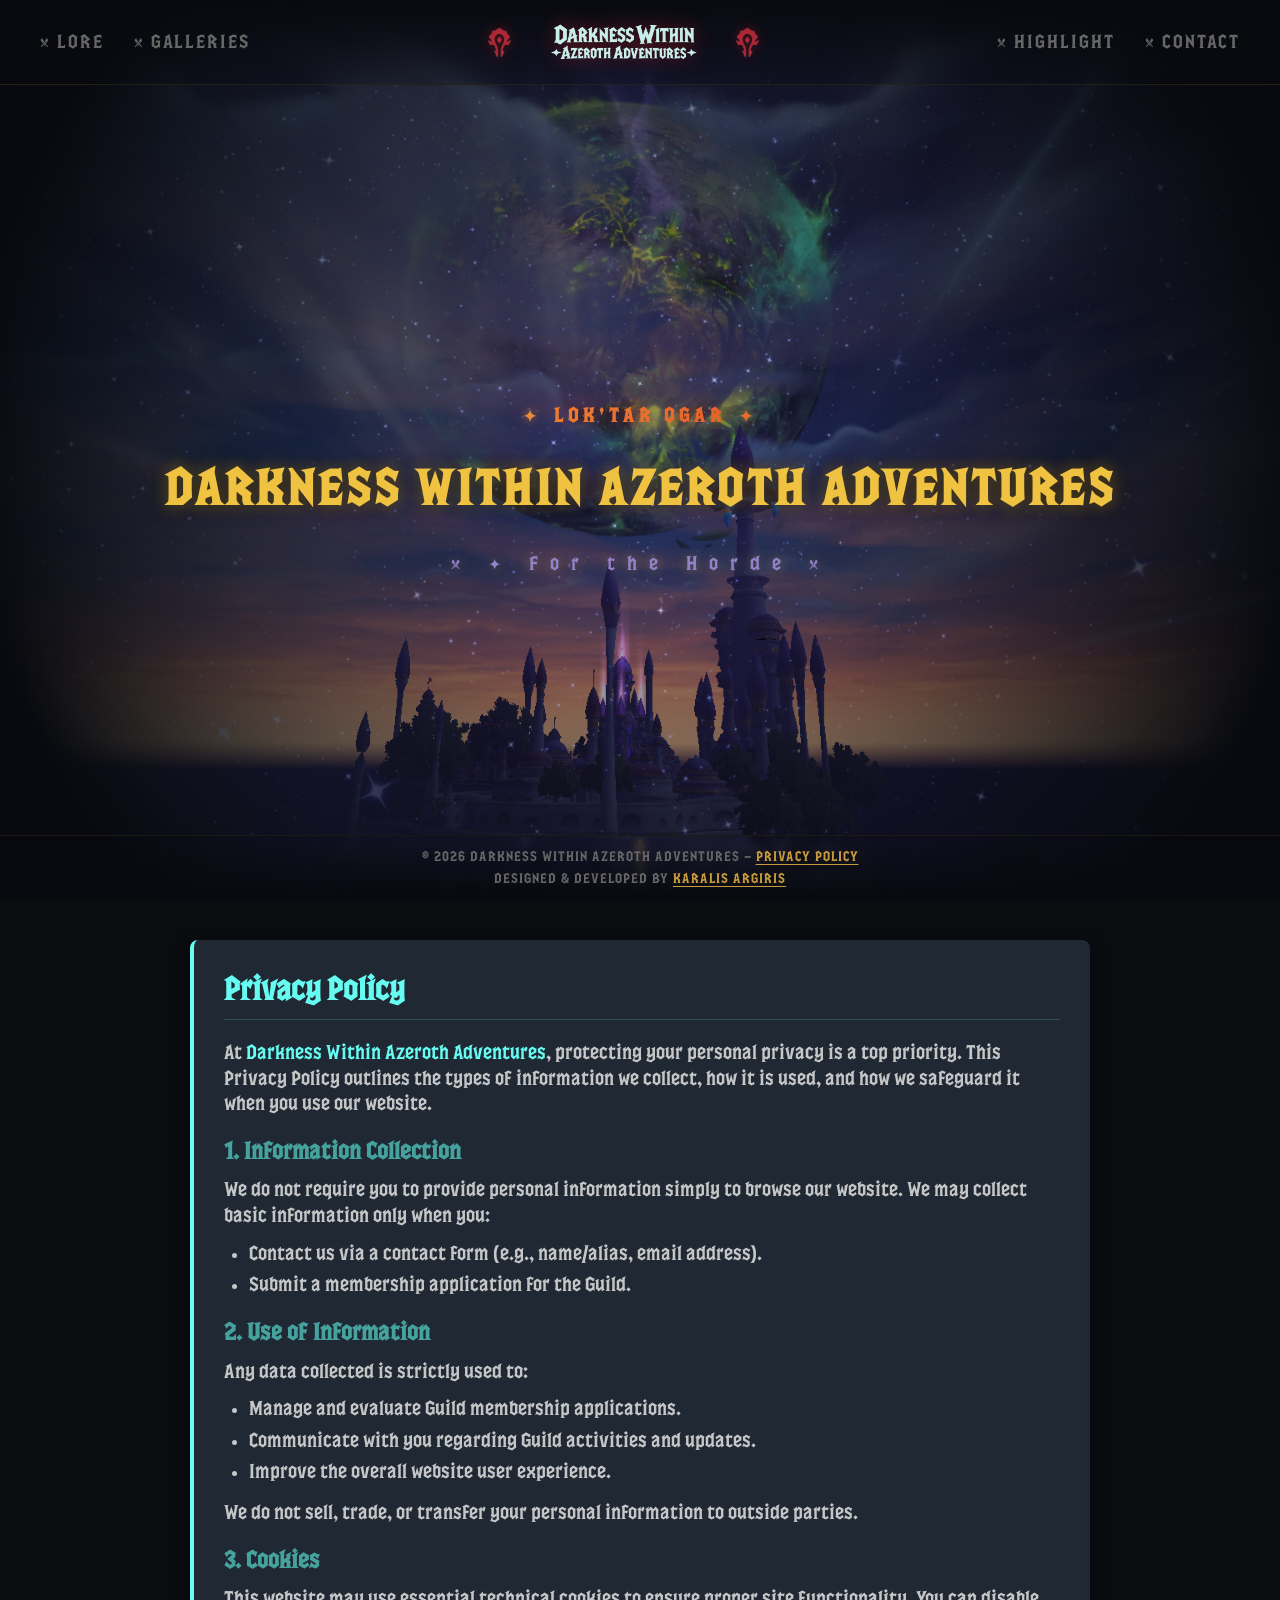
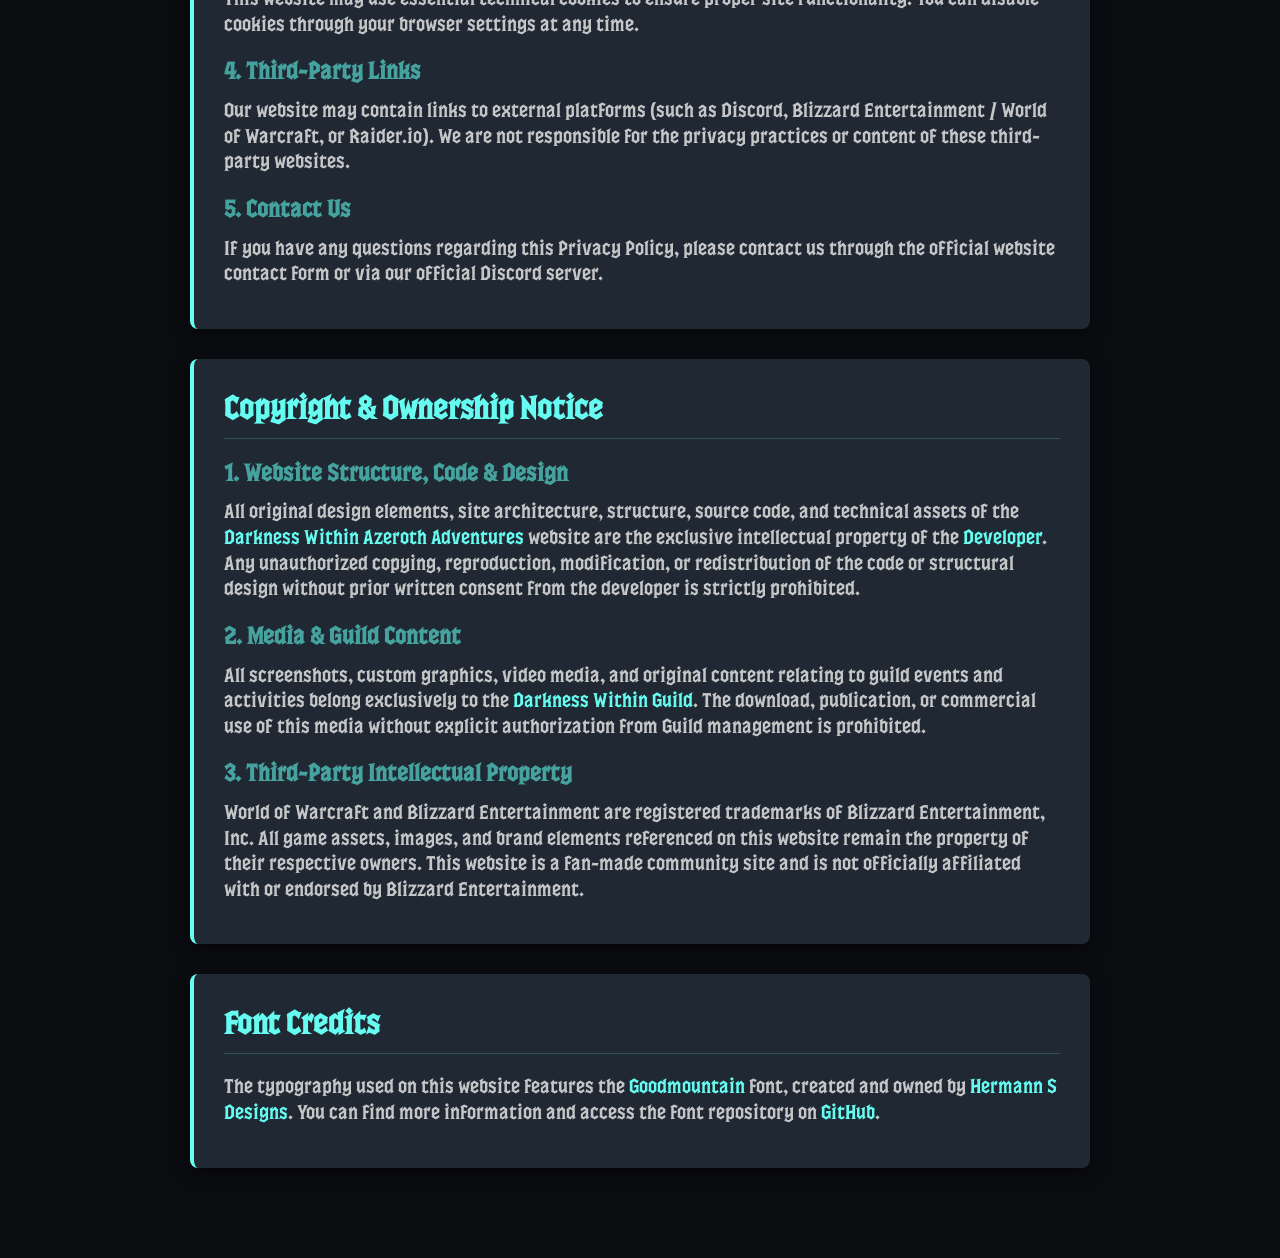
<file: privacy/index.html>
<!DOCTYPE html>
<html lang="en">

<head>
    <meta charset="UTF-8">
    
    <!-- Μοναδικός τίτλος ανάλογα με την ενότητα -->
    <title>Darkness Within Azeroth Adventures</title>
    
    <meta name="viewport" content="width=device-width, initial-scale=1.0">
    <meta name="robots" content="noindex, nofollow, noarchive">

    <!-- Favicon (Με ../ επειδή είσαι σε υποφάκελο) -->
    <link rel="icon" type="image/x-icon" href="../images/favicon.ico">

    <!-- Google Fonts -->
    <link rel="preconnect" href="https://fonts.googleapis.com">
    <link rel="preconnect" href="https://fonts.gstatic.com" crossorigin>
    <link href="https://fonts.googleapis.com/css2?family=Cinzel+Decorative:wght@700&family=Cinzel:wght@400;600;700;900&family=Uncial+Antiqua&family=Montserrat:wght@300;400;500&display=swap" rel="stylesheet">

    <!-- Stylesheet (Με ../ για να βγει στη ρίζα) -->
    <link rel="stylesheet" href="../css/style.css">
    <link rel="stylesheet" href="../css/css-privacy.css">
</head>

<body class="horde-theme">

<!-- Magical Ash / Ember Particles Container -->
<div id="particles-container"></div>

<!-- HEADER (CENTER LOGO & SPLIT MENU) -->
<header class="split-header">
  <button class="hamburger-btn" aria-label="Toggle Navigation">
    <span></span>
    <span></span>
    <span></span>
  </button>

  <nav class="nav-menu">
    <!-- Left Menu Links -->
    <ul class="nav-left">
      <li><a href="../index.html#about"><span class="horde-icon">⚔</span> Lore</a></li>
      <li><a href="../index.html#portfolio"><span class="horde-icon">⚔</span> Galleries</a></li>
    </ul>

    <div class="logo-container-wrapper">
      <img src="../images/horde-logo.png" alt="Horde Emblem Left" class="nav-horde-emblem">
      <div class="logo logo-center">
        <a href="../index.html" id="logo-link">
          <img src="../images/dwaa-logo.png" alt="Darkness Within Azeroth Adventures Logo" class="logo-img">
        </a>
      </div>
      <img src="../images/horde-logo.png" alt="Horde Emblem Right" class="nav-horde-emblem">
    </div>

    <!-- Right Menu Links -->
    <ul class="nav-right">
      <li><a href="../index.html#highlight"><span class="horde-icon">⚔</span> Highlight</a></li>
      <li><a href="../index.html#contact"><span class="horde-icon">⚔</span> Contact</a></li>  
    </ul>
  </nav>
</header>

  <!-- HERO SECTION -->
  <section id="hero">
    <div class="hero-bg">
      <img src="../images/bg.jpg" alt="Cinematic World of Warcraft Landscape">
    </div>
    <div class="hero-content fade-in">
      <div class="horde-crest-sub">Lok'tar Ogar</div>
      <h1 class="hero-subtitle">Darkness Within Azeroth Adventures</h1>
      <div class="hero-divider">⚔ ✦ For the Horde  ⚔</div>
    </div>
    <div class="scroll-indicator"></div>
  </section>

<main class="legal-container">

        <!-- Privacy Policy Section -->
        <section class="legal-card">
            <h2>Privacy Policy</h2>
            
            <p>At <strong>Darkness Within Azeroth Adventures</strong>, protecting your personal privacy is a top priority. This Privacy Policy outlines 
              the types of information we collect, how it is used, and how we safeguard it when you use our website.</p>

            <h3>1. Information Collection</h3>
            <p>We do not require you to provide personal information simply to browse our website. We may collect basic information only when you:</p>
            <ul>
                <li>Contact us via a contact form (e.g., name/alias, email address).</li>
                <li>Submit a membership application for the Guild.</li>
            </ul>

            <h3>2. Use of Information</h3>
            <p>Any data collected is strictly used to:</p>
            <ul>
                <li>Manage and evaluate Guild membership applications.</li>
                <li>Communicate with you regarding Guild activities and updates.</li>
                <li>Improve the overall website user experience.</li>
            </ul>
            <p>We do not sell, trade, or transfer your personal information to outside parties.</p>

            <h3>3. Cookies</h3>
            <p>This website may use essential technical cookies to ensure proper site functionality. You can disable cookies through your browser settings at any time.</p>

            <h3>4. Third-Party Links</h3>
            <p>Our website may contain links to external platforms (such as Discord, Blizzard Entertainment / World of Warcraft, or Raider.io). We are not 
              responsible for the privacy practices or content of these third-party websites.</p>

            <h3>5. Contact Us</h3>
            <p>If you have any questions regarding this Privacy Policy, please contact us through the official website contact form or via our official Discord server.</p>
        </section>

        <!-- Copyright Section -->
        <section class="legal-card">
            <h2>Copyright & Ownership Notice</h2>

            <h3>1. Website Structure, Code & Design</h3>
            <p>All original design elements, site architecture, structure, source code, and technical assets of the <strong>Darkness Within Azeroth 
              Adventures</strong> website are the exclusive intellectual property of the <strong>Developer</strong>. Any unauthorized copying, reproduction, 
              modification, or redistribution of the code or structural design without prior written consent from the developer is strictly prohibited.</p>

            <h3>2. Media & Guild Content</h3>
            <p>All screenshots, custom graphics, video media, and original content relating to guild events and activities belong exclusively to the 
              <strong>Darkness Within Guild</strong>. The download, publication, or commercial use of this media without explicit authorization from Guild 
              management is prohibited.</p>

            <h3>3. Third-Party Intellectual Property</h3>
            <p>World of Warcraft and Blizzard Entertainment are registered trademarks of Blizzard Entertainment, Inc. All game assets, images, and brand 
              elements referenced on this website remain the property of their respective owners. This website is a fan-made community site and is not officially 
              affiliated with or endorsed by Blizzard Entertainment.</p>
        </section>

        <!-- Font Credits Section -->
        <section class="legal-card">
            <h2>Font Credits</h2>
            <p>The typography used on this website features the <strong>Goodmountain</strong> font, created and owned by <strong>Hermann S Designs</strong>. 
              You can find more information and access the font repository on 
              <a href="https://github.com/Hermann-S-Designs/Goodmountain" target="_blank" rel="noopener noreferrer">GitHub</a>.</p>
        </section>
    </main>

    <!-- FOOTER -->
    <footer>
        <p>&copy; <span id="current-year"></span> Darkness Within Azeroth Adventures — <a href="privacy/">Privacy Policy</a></p>
        <p class="developer-credit">
            Designed &amp; Developed by <a href="https://argiris-karalis.github.io/resume/index.html" target="_blank" rel="noopener">Karalis Argiris</a>
        </p>        
    </footer>

  <!-- JAVASCRIPT FOR SCROLL ANIMATIONS -->
  <script src="../script/script.js"></script>
</body>
</html>
</file>
<file: css/style.css>
/* ==========================================
   1. IMPORTS & CSS VARIABLES (WoW Fantasy Theme)
   ========================================== */

@import url('https://fonts.googleapis.com/css2?family=Cinzel+Decorative:wght@700&family=Cinzel:wght@400;600;700;900&family=Uncial+Antiqua&family=Montserrat:wght@300;400;500&display=swap');

/* Custom Webfont Import */
@font-face {
  font-family: 'Goodmountain';
  src: url('../files/Goodmountain-Regular.woff2') format('woff2');
  font-weight: normal;
  font-style: normal;
  font-display: swap;
}

:root {
  /* --- FONTS --- */
  --font-sans: 'Montserrat', sans-serif;
  --font-custom: 'Goodmountain', var(--font-sans);
  --font-fantasy: 'Goodmountain', serif;
  --font-decorative: 'Goodmountain', serif;
  --font-lore: 'Goodmountain', cursive;

  /* --- COLOR PALETTE (World of Warcraft Vibe) --- */
  --bg-dark: #080a0f;
  --bg-panel: #0d111a;
  --text-main: #d0d5e0;
  --text-muted: #8a94a6;
  --text-subtle: #5a6475;
  --text-bright: #ffffff;
  
  /* WoW Gold & Purple Accents */
  --wow-gold: #f0c242;
  --wow-gold-dark: #c89b3c;
  --wow-glow: rgba(240, 194, 66, 0.4);
  --void-purple: #8258ff;
  --border-gold: rgba(200, 155, 60, 0.35);
  --forsaken-purple: #9482C9;

  /* Horde Red Accent Palette */
  --horde-red: #8b0000;
  --horde-crimson: #b30000;
  --horde-bright: #e61a1a;
  --horde-glow: rgba(230, 26, 26, 0.45);
  
  /* Iron & Dark Steel Metal Frame Colors */
  --frame-bg: rgba(12, 14, 20, 0.88);
  --frame-border: #4a1212;
  --frame-border-light: #8c2a2a;
  --frame-corner-gold: #c89b3c;

  /* --- SCROLLBAR --- */
  --scrollbar-fr: #1a2333;
  --scrollbar-bg: #05070a;

  /* --- GRADIENTS & OVERLAYS --- */
  --header-gradient: linear-gradient(
    to bottom,
    rgba(8, 10, 15, 0.95),
    rgba(8, 10, 15, 0.2)
  );

  --hero-gradient: radial-gradient(
    circle,
    rgba(13, 17, 26, 0.2) 10%,
    var(--bg-dark) 85%
  );

  --contact-overlay-bg: rgba(8, 10, 15, 0.6);

  --scroll-gradient: linear-gradient(
    to bottom,
    var(--wow-gold),
    transparent
  );

  /* --- SHADOWS & EFFECTS --- */
  --shadow-about: 0 20px 50px rgba(0, 0, 0, 0.9), 0 0 15px rgba(130, 88, 255, 0.15);
  --shadow-floating: 0 25px 60px rgba(0, 0, 0, 0.95), 0 0 20px rgba(240, 194, 66, 0.1);
  --glow-gold: 0 0 12px var(--wow-glow);
  --glow-purple: 0 0 15px rgba(130, 88, 255, 0.4);

  /* --- TRANSITIONS --- */
  --transition-smooth:
    transform 0.8s cubic-bezier(0.25, 1, 0.5, 1),
    filter 0.8s ease;

  --transition-fade:
    opacity 1.2s ease,
    transform 1.2s ease;

  --transition-color: color 0.3s ease, border-color 0.3s ease;
}

/* ==========================================
   2. GLOBAL STYLES & RESET
   ========================================== */

* {
  margin: 0;
  padding: 0;
  box-sizing: border-box;
  scrollbar-width: thin;
  scrollbar-color: var(--wow-gold-dark) var(--scrollbar-bg);
}

html {
  scroll-behavior: smooth;
}

body {
  background-color: var(--bg-dark);
  color: var(--text-main);
  font-family: var(--font-sans);
  overflow-x: hidden;
  background-image: radial-gradient(circle at 50% 0%, #111726 0%, var(--bg-dark) 70%);
  background-attachment: fixed;
}

body.menu-open {
  overflow: hidden;
}

body.horde-theme {
  background-image: radial-gradient(circle at 50% 0%, #1a0505 0%, #080a0f 75%);
}

a {
  color: inherit;
  text-decoration: none;
}

img {
  width: 100%;
  height: 100%;
  object-fit: cover;
  display: block;
  transition: var(--transition-smooth);
}

img:hover {
  transform: scale(1.04);
}

section {
  padding: 120px 5%;
  min-height: 100vh;
}

/* Headings & Typography Defaults */
h1, h2, p, .hero-subtitle, .section-title, .act-title h2, .legal-header h1, .legal-section h2 {
  font-family: 'Goodmountain', sans-serif !important;
}

/* Scrollbars */
::-webkit-scrollbar {
  width: 8px;
}
::-webkit-scrollbar-track {
  background: var(--scrollbar-bg);
}
::-webkit-scrollbar-thumb {
  background: var(--wow-gold-dark);
  border-radius: 2px;
}
::-webkit-scrollbar-thumb:hover {
  background: var(--wow-gold);
}

/* ==========================================
   3. HEADER & NAVIGATION
   ========================================== */

header {
  position: fixed;
  top: 0;
  left: 0;
  width: 100%;
  padding: 15px 50px;
  display: flex;
  justify-content: space-between;
  align-items: center;
  z-index: 100;
  background: var(--header-gradient);
  backdrop-filter: blur(8px);
  border-bottom: 1px solid rgba(200, 155, 60, 0.15);
}

header.split-header {
  padding: 12px 40px;
}

header.split-header nav.nav-menu {
  width: 100%;
  display: flex;
  justify-content: space-between;
  align-items: center;
}

header.split-header nav ul {
  display: flex;
  list-style: none;
  gap: 30px;
  align-items: center;
  margin: 0;
  padding: 0;
}

header.split-header .logo-center {
  margin: 0 20px;
}

header.split-header .logo-img {
  height: 60px !important;
  filter: invert(1) drop-shadow(0 0 10px var(--horde-glow));
}

header.split-header .logo-img:hover {
  filter: invert(1) drop-shadow(0 0 16px var(--horde-bright));
}

.logo {
  display: flex;
  align-items: center;
}

.logo a {
  display: inline-block;
  line-height: 0;
}

.logo-text {
  font-family: var(--font-decorative);
  font-size: 1.4rem;
  letter-spacing: 4px;
  color: var(--wow-gold);
  text-shadow: 0 0 10px rgba(240, 194, 66, 0.5);
  transition: transform 0.3s ease, text-shadow 0.3s ease;
}

.logo-text:hover {
  transform: scale(1.03);
  text-shadow: 0 0 18px rgba(240, 194, 66, 0.8);
}

.logo-img {
  height: 55px !important;
  width: auto !important;
  display: block;
  object-fit: contain;
  filter: invert(0.7) drop-shadow(0 0 8px rgba(240, 194, 66, 0.4));
  transition: transform 0.3s ease, filter 0.3s ease;
}

.logo-img:hover {
  transform: scale(1.05);
  filter: invert(1) drop-shadow(0 0 8px rgba(240, 194, 66, 0.4));
}

.logo-container-wrapper {
  display: flex;
  align-items: center;
  gap: 15px;
}

.nav-horde-emblem {
  height: 35px !important;
  width: auto !important;
  object-fit: contain;
  filter: drop-shadow(0 0 6px var(--horde-glow));
  opacity: 0.85;
  transition: opacity 0.3s ease, transform 0.3s ease;
}

.nav-horde-emblem:hover {
  opacity: 1;
  transform: scale(1.1);
}

.brand-title {
  font-family: var(--font-fantasy);
  font-size: 2.2rem;
  letter-spacing: 2px;
  color: var(--wow-gold);
  text-shadow: var(--glow-gold);
  text-transform: uppercase;
}

nav ul {
  display: flex;
  list-style: none;
  gap: 35px;
  align-items: center;
}

nav a {
  font-family: 'Goodmountain', sans-serif !important;
  font-size: 0.95rem;
  text-transform: uppercase;
  letter-spacing: 2px;
  color: var(--text-muted);
  transition: var(--transition-color);
}

nav a:hover {
  color: var(--horde-bright);
  text-shadow: 0 0 10px var(--horde-glow);
}

.lang-switcher {
  display: flex;
  align-items: center;
  margin-left: 0.5rem;
}

.flag-icon {
  width: 22px;
  height: 15px;
  object-fit: cover;
  border-radius: 2px;
  opacity: 0.8;
  border: 1px solid var(--border-gold);
  transition: transform 0.3s ease, opacity 0.3s ease;
}

.flag-icon:hover {
  opacity: 1;
  transform: scale(1.1);
}

/* Hamburger Button */
.hamburger-btn {
  display: none;
  background: none;
  border: none;
  cursor: pointer;
  flex-direction: column;
  justify-content: space-between;
  width: 28px;
  height: 18px;
  z-index: 101;
  padding: 0;
}

.hamburger-btn span {
  display: block;
  width: 100%;
  height: 2px;
  background-color: var(--wow-gold);
  border-radius: 2px;
  transition: transform 0.3s ease, opacity 0.3s ease;
}

.hamburger-btn.active span:nth-child(1) {
  transform: translateY(8px) rotate(45deg);
}
.hamburger-btn.active span:nth-child(2) {
  opacity: 0;
}
.hamburger-btn.active span:nth-child(3) {
  transform: translateY(-8px) rotate(-45deg);
}

/* ==========================================
   4. HERO SECTION
   ========================================== */

#hero {
  position: relative;
  height: 100vh;
  width: 100%;
  display: flex;
  align-items: center;
  justify-content: center;
  overflow: hidden;
}

.hero-bg {
  position: fixed;
  top: 0;
  left: 0;
  width: 100%;
  height: 100%;
  z-index: -1;
}

.hero-bg::after {
  content: '';
  position: absolute;
  top: 0;
  left: 0;
  width: 100%;
  height: 100%;
  background: var(--hero-gradient);
}

.hero-content {
  position: relative;
  z-index: 2;
  text-align: center;
  padding: 0 20px;
}

.horde-crest-sub {
  font-family: 'Goodmountain', var(--font-fantasy);
  background: linear-gradient(135deg, #f0c242 0%, #e61a1a 100%);
  background-clip: text;
  -webkit-background-clip: text;
  -webkit-text-fill-color: transparent;
  letter-spacing: 5px;
  font-size: 1rem;
  font-weight: 700;
  text-transform: uppercase;
  filter: drop-shadow(0 0 10px rgba(230, 26, 26, 0.5));
  margin-bottom: 20px;
}

.horde-crest-sub::before {
  content: '✦ ';
  color: #f0c242;
  text-shadow: 0 0 8px rgba(240, 194, 66, 0.6);
  margin-right: 4px;
}

.horde-crest-sub::after {
  content: ' ✦';
  color: #f0c242;
  text-shadow: 0 0 8px rgba(240, 194, 66, 0.6);
  margin-left: 4px;
}

.hero-subtitle {
  font-size: clamp(1.4rem, 4vw, 2.5rem);
  font-family: var(--font-fantasy) !important;
  letter-spacing: 4px;
  text-transform: uppercase;
  color: var(--wow-gold);
  font-weight: 700;
  text-shadow: 0 0 20px rgba(0, 0, 0, 0.9), 0 0 15px rgba(240, 194, 66, 0.6);
  margin-bottom: 22px;
  line-height: 2;
}

.hero-divider {
  color: var(--forsaken-purple);
  font-size: 1rem;
  letter-spacing: 12px;
  text-shadow: var(--glow-gold);
  margin-top: 10px;
}

.scroll-indicator {
  position: absolute;
  bottom: 40px;
  left: 50%;
  transform: translateX(-50%);
  z-index: 2;
  width: 2px;
  height: 60px;
  background: var(--scroll-gradient);
  animation: pulse 2.2s infinite ease-in-out;
}

@keyframes pulse {
  0%, 100% {
    opacity: 0.3;
    transform: translateX(-50%) scaleY(0.7);
  }
  50% {
    opacity: 1;
    transform: translateX(-50%) scaleY(1);
  }
}

/* ==========================================
   5. ABOUT / LORE SECTION
   ========================================== */

#about {
  display: block;
  width: 100%;
  max-width: 1400px;
  margin: 0 auto;
  padding: 100px 5vw;
}

#about .about-card {
  display: grid;
  grid-template-columns: 1fr 1fr;
  gap: 50px;
  align-items: center;
  width: 100%;
}

.about-image {
  height: 60vh;
  overflow: hidden;
  border-radius: 4px;
  border: 1px solid var(--border-gold);
  box-shadow: var(--shadow-about);
}

.about-visual-text {
  display: flex;
  flex-direction: column;
  gap: 25px;
  padding: 20px;
}

.quote {
  font-family: var(--font-lore);
  font-size: 2.2rem;
  color: var(--wow-gold);
  line-height: 1.3;
  text-shadow: var(--glow-gold);
}

.quote, .quote-gr {
  font-family: 'Goodmountain', sans-serif !important;
  font-size: 2.5rem;
  line-height: 1.2;
}

.about-bio p {
  font-family: var(--font-sans);
  font-size: 1.05rem;
  font-weight: 300;
  line-height: 1.8;
  color: var(--text-main);
  letter-spacing: 0.5px;
}

/* ==========================================
   6. PORTFOLIO & CATEGORIES
   ========================================== */

#portfolio {
  padding: 100px 5vw;
  max-width: 1400px;
  margin: 0 auto;
}

.section-header {
  text-align: center;
  padding-bottom: 4rem;
}

.section-title {
  font-family: var(--font-fantasy);
  font-size: 2.5rem;
  font-weight: 700;
  letter-spacing: 4px;
  color: var(--wow-gold);
  text-shadow: var(--glow-gold);
  margin-bottom: 0.5rem;
}

.section-subtitle {
  font-family: var(--font-sans);
  font-size: 0.85rem;
  font-weight: 400;
  letter-spacing: 5px;
  color: var(--text-muted);
  text-transform: uppercase;
}

.header-line {
  width: 80px;
  height: 2px;
  background: var(--wow-gold-dark);
  margin: 20px auto 0;
  box-shadow: var(--glow-gold);
}

.story-grid {
  display: flex;
  flex-direction: column;
  gap: 90px;
}

/* Act / Category Titles */
.act-title {
  text-align: center;
  position: relative;
  z-index: 4;
  margin-bottom: -20px;
}

.act-title span {
  display: block;
  font-family: var(--font-fantasy);
  font-size: 0.75rem;
  letter-spacing: 6px;
  text-transform: uppercase;
  color: var(--wow-gold-dark);
  margin-bottom: 6px;
}

.act-title h2 {
  font-family: var(--font-fantasy);
  font-size: 2.2rem;
  font-weight: 700;
  letter-spacing: 2px;
  color: var(--text-bright);
  text-shadow: 0 0 10px rgba(255, 255, 255, 0.2);
}

/* Album Links */
.album-link {
  text-align: center;
  margin-top: 10px;
}

.album-link a {
  display: inline-flex;
  align-items: center;
  gap: 10px;
  font-family: var(--font-fantasy);
  font-size: 0.8rem;
  letter-spacing: 3px;
  text-transform: uppercase;
  color: var(--wow-gold-dark);
  border: 1px solid var(--border-gold);
  padding: 10px 24px;
  border-radius: 2px;
  background: rgba(13, 17, 26, 0.6);
  transition: all 0.3s ease;
}

.album-link a:hover {
  color: var(--wow-gold);
  border-color: var(--wow-gold);
  box-shadow: var(--glow-gold);
  background: rgba(240, 194, 66, 0.1);
}

.album-link a span {
  transition: transform 0.3s ease;
}

.album-link a:hover span {
  transform: translateX(6px);
}

/* Layout Grids */
.story-row {
  display: grid;
  grid-template-columns: repeat(12, 1fr);
  align-items: center;
  gap: 20px;
  margin-bottom: 10px;
}

.story-img-large {
  grid-column: 1 / 9;
  height: 70vh;
  overflow: hidden;
  border: 1px solid var(--border-gold);
}

.story-img-small {
  grid-column: 8 / 13;
  height: 48vh;
  margin-top: -80px;
  z-index: 3;
  overflow: hidden;
  border: 1px solid var(--border-gold);
  box-shadow: var(--shadow-floating);
}

.story-row.reverse .story-img-large {
  grid-column: 5 / 13;
}

.story-row.reverse .story-img-small {
  grid-column: 1 / 6;
}

.story-img-wide {
  grid-column: 1 / 13;
  height: 75vh;
  overflow: hidden;
  border: 1px solid var(--border-gold);
}

/* Triptych */
.story-row-triptych {
  display: grid;
  grid-template-columns: 2fr 1fr;
  gap: 25px;
  align-items: center;
}

.trip-main {
  height: 68vh;
  overflow: hidden;
  border: 1px solid var(--border-gold);
}

.trip-side {
  display: flex;
  flex-direction: column;
  gap: 25px;
}

.trip-sub {
  height: 32vh;
  overflow: hidden;
  border: 1px solid var(--border-gold);
}

/* Split Triptych (Category 3) */
.story-row-triptych-split {
  display: grid;
  grid-template-columns: repeat(3, 1fr);
  gap: 20px;
  align-items: center;
}

.story-row-triptych-split .split-item {
  height: 70vh;
  overflow: hidden;
  border: 1px solid var(--border-gold);
  border-radius: 4px;
}

/* Diptych */
.story-row-diptych {
  display: grid;
  grid-template-columns: 1fr 1fr;
  gap: 40px;
  align-items: center;
}

.diptych-img {
  height: 65vh;
  overflow: hidden;
  border: 1px solid var(--border-gold);
}

.diptych-img.dip-right {
  transform: translateY(30px);
}

/* Image Container & Overlay */
.img-container {
  position: relative;
  width: 100%;
  height: 100%;
  overflow: hidden;
  cursor: pointer;
}

.img-overlay {
  position: absolute;
  inset: 0;
  background: rgba(8, 10, 15, 0.82);
  backdrop-filter: blur(4px);
  display: flex;
  flex-direction: column;
  align-items: center;
  justify-content: center;
  gap: 10px;
  padding: 25px;
  text-align: center;
  opacity: 0;
  transition: opacity 0.4s ease;
  z-index: 2;
  border: 1px solid var(--wow-gold-dark);
}

.img-overlay .img-title {
  font-family: var(--font-fantasy);
  font-size: 1.8rem;
  color: var(--wow-gold);
  text-shadow: var(--glow-gold);
  transform: translateY(15px);
  transition: transform 0.4s ease;
}

.img-overlay .img-category {
  font-family: var(--font-sans);
  font-size: 0.75rem;
  font-weight: 500;
  letter-spacing: 4px;
  text-transform: uppercase;
  color: var(--text-muted);
  transform: translateY(15px);
  transition: transform 0.4s ease 0.05s;
}

.img-container:hover .img-overlay {
  opacity: 1;
}

.img-container:hover .img-title,
.img-container:hover .img-category {
  transform: translateY(0);
}

/* ==========================================
   7. QUEST FRAMES & ELEMENTS
   ========================================== */

.quest-frame {
  position: relative;
  background: linear-gradient(135deg, rgba(15, 12, 12, 0.95), rgba(8, 6, 6, 0.98));
  border: 3px solid #5a1818;
  box-shadow: 
    0 0 30px rgba(0, 0, 0, 0.95), 
    inset 0 0 25px rgba(139, 0, 0, 0.25),
    inset 0 0 5px rgba(240, 194, 66, 0.2);
  border-radius: 6px;
  padding: 35px;
  margin-bottom: 25px;
  transition: all 0.4s ease;
}

.quest-frame::before {
  content: '';
  position: absolute;
  inset: 3px;
  border: 1px solid rgba(240, 194, 66, 0.3);
  pointer-events: none;
  border-radius: 3px;
}

.quest-frame:hover {
  border-color: #b30000;
  box-shadow: 
    0 0 35px rgba(179, 0, 0, 0.3), 
    inset 0 0 30px rgba(179, 0, 0, 0.35);
}

.quest-header {
  text-align: center;
  margin-bottom: 25px;
}

.quest-status {
  font-family: var(--font-sans);
  font-size: 0.75rem;
  letter-spacing: 4px;
  color: var(--horde-crimson);
  font-weight: 600;
  display: block;
  margin-bottom: 4px;
}

.quest-status.horde-red {
  color: var(--horde-bright);
  text-shadow: 0 0 8px var(--horde-glow);
}

.quest-title {
  font-family: 'Goodmountain', var(--font-fantasy) !important;
  font-size: 2.3rem;
  color: #f0c242;
  text-shadow: 0 0 10px rgba(240, 194, 66, 0.3);
}

.quest-log-badge {
  font-family: var(--font-sans);
  font-size: 0.75rem;
  letter-spacing: 5px;
  color: var(--horde-bright);
  background: rgba(139, 0, 0, 0.2);
  border: 1px solid var(--horde-crimson);
  display: inline-block;
  padding: 4px 16px;
  margin-bottom: 10px;
  border-radius: 2px;
}

.horde-line {
  background: linear-gradient(to right, transparent, var(--horde-crimson), transparent) !important;
  box-shadow: 0 0 8px var(--horde-glow) !important;
}

.quest-description {
  font-family: var(--font-sans);
  font-size: 0.95rem;
  font-weight: 300;
  line-height: 1.6;
  color: #c0c8d8;
  max-width: 750px;
  margin: 12px auto 0;
  letter-spacing: 0.5px;
  text-align: center;
}

.quest-description em {
  font-style: normal;
  color: #f0c242;
}

/* ==========================================
   8. CONTACT SECTION
   ========================================== */

#contact {
  display: flex;
  flex-direction: column;
  justify-content: center;
  align-items: center;
  text-align: center;
  min-height: 80vh;
}

.contact-card {
  width: 100%;
  max-width: 700px;
  height: 420px;
  position: relative;
  overflow: hidden;
  border-radius: 4px;
  border: 1px solid var(--border-gold);
  box-shadow: var(--shadow-about);
}

.contact-overlay {
  position: absolute;
  inset: 0;
  background: var(--contact-overlay-bg);
  display: flex;
  flex-direction: column;
  align-items: center;
  justify-content: center;
  gap: 18px;
  z-index: 2;
  padding: 30px;
}

.contact-subtext {
  font-family: var(--font-fantasy);
  font-size: 0.85rem;
  letter-spacing: 3px;
  color: var(--text-muted);
  text-transform: uppercase;
}

.contact-email {
  font-family: var(--font-fantasy);
  font-size: clamp(0.72rem, 3.2vw, 1.1rem);
  letter-spacing: 1.5px;
  color: var(--wow-gold);
  border-bottom: 1px solid var(--wow-gold-dark);
  padding-bottom: 6px;
  transition: all 0.3s ease;
  white-space: nowrap;
  max-width: 95%;
  display: inline-block;
  text-overflow: ellipsis;
}

.contact-email:hover {
  color: var(--text-bright);
  border-color: var(--wow-gold);
  text-shadow: var(--glow-gold);
}

/* ==========================================
   9. FOOTER
   ========================================== */

footer {
  position: fixed;
  bottom: 0;
  left: 0;
  width: 100%;
  padding: 12px 20px;
  display: flex;
  flex-direction: column;
  align-items: center;
  justify-content: center;
  gap: 4px;
  text-align: center;
  z-index: 100;
  background: linear-gradient(to top, rgba(8, 10, 15, 0.95), transparent);
  backdrop-filter: blur(4px);
  border-top: 1px solid rgba(200, 155, 60, 0.1);
}

footer p {
  font-size: 0.7rem;
  letter-spacing: 1px;
  text-transform: uppercase;
  color: var(--text-muted);
}

footer a {
  color: var(--wow-gold-dark);
  text-decoration: underline;
  text-underline-offset: 3px;
  transition: var(--transition-color);
}

footer a:hover {
  color: var(--wow-gold);
}

/* ==========================================
   10. ANIMATIONS & UTILITIES
   ========================================== */

.fade-in {
  opacity: 0;
  transform: translateY(35px);
  transition: var(--transition-fade);
}

.fade-in.visible {
  opacity: 1;
  transform: translateY(0);
}

/* ==========================================
   11. MOBILE RESPONSIVE
   ========================================== */

@media (max-width: 900px) {
  header {
    padding: 15px 25px;
  }

  .hamburger-btn {
    display: flex;
  }

  header.split-header nav.nav-menu {
    flex-direction: column;
    justify-content: center;
    gap: 30px;
  }

  header.split-header nav.nav-menu ul.nav-left,
  header.split-header nav.nav-menu ul.nav-right {
    flex-direction: column;
    gap: 25px;
  }

  header.split-header .logo-center {
    order: -1;
  }

  nav.nav-menu {
    position: fixed;
    top: 0;
    right: -100%;
    width: 65%;
    height: 100vh;
    background-color: rgba(8, 10, 15, 0.97);
    backdrop-filter: blur(15px);
    border-left: 1px solid var(--border-gold);
    display: flex;
    align-items: center;
    justify-content: center;
    transition: right 0.4s cubic-bezier(0.77, 0, 0.175, 1);
    z-index: 100;
  }

  nav.nav-menu.active {
    right: 0;
  }

  nav ul {
    flex-direction: column;
    gap: 35px;
  }

  nav a {
    font-size: 1rem;
    letter-spacing: 4px;
  }

  #about {
    grid-template-columns: 1fr;
    gap: 35px;
  }

  #about .about-card {
    grid-template-columns: 1fr;
    padding: 20px;
  }
  
  .about-image {
    height: 45vh;
  }

  .story-grid {
    gap: 55px;
  }

  .story-row,
  .story-row.reverse,
  .story-row-triptych,
  .story-row-diptych {
    display: flex;
    flex-direction: column;
    gap: 20px;
  }

  .story-img-large,
  .story-img-small,
  .trip-main,
  .trip-sub,
  .diptych-img {
    width: 100%;
    height: 45vh;
    margin: 0;
  }

  .story-row-triptych-split {
    display: flex;
    flex-direction: column;
    gap: 20px;
  }

  .story-row-triptych-split .split-item {
    width: 100%;
    height: 55vh;
  }

  .diptych-img.dip-right {
    transform: none;
  }

  .act-title h2 {
    font-size: 1.8rem;
  }

  .contact-email {
    font-size: 0.95rem;
  }

  .nav-horde-emblem {
    display: none;
  }

  .quest-frame {
    padding: 15px;
  }

  .logo-img {
    height: 42px !important;
  }
}

@media (max-width: 600px) {
  .contact-card {
    padding: 15px 10px;
  }

  .contact-email {
    font-size: clamp(0.68rem, 3.5vw, 0.9rem);
    letter-spacing: 1px;
  }

  .brand-title {
    font-size: 1.6rem !important;
  }
}

/* ==========================================
   MAGICAL ASH PARTICLES EFFECT (FIXED)
   ========================================== */

#particles-container {
  position: absolute;   /* Άλλαξε το από fixed σε absolute */
  top: 0;
  left: 0;
  width: 100%;
  height: 100%;         /* Θα προσαρμοστεί δυναμικά μέσω JS */
  pointer-events: none; 
  z-index: 1;           /* Πάνω από το background, κάτω από τα sections */
  overflow: hidden;
}

.particle {
  position: absolute;
  background: #ff3333;
  border-radius: 50%;
  opacity: 0;
  animation: floatUp linear infinite;
  box-shadow: 0 0 10px #f0c242, 0 0 15px #e61a1a;
}

@keyframes floatUp {
  0% {
    transform: translateY(0) translateX(0) scale(0.5);
    opacity: 0;
  }
  20% {
    opacity: 0.8;
  }
  80% {
    opacity: 0.6;
  }
  100% {
    transform: translateY(-100vh) translateX(30px) scale(1.2);
    opacity: 0;
  }
}

/* Style for the Origins Intro Block */
.origins-intro-card {
  position: relative;
  background: linear-gradient(135deg, rgba(18, 12, 24, 0.95), rgba(8, 6, 12, 0.98));
  border: 1px solid rgba(212, 175, 55, 0.3);
  border-radius: 12px;
  padding: 2.5rem 2rem;
  max-width: 850px;
  margin: 3rem auto;
  box-shadow: 0 10px 30px rgba(0, 0, 0, 0.8), inset 0 0 15px rgba(138, 43, 226, 0.15);
  overflow: hidden;
  font-family: 'Cinzel', 'Georgia', serif; /* WoW aesthetic font fallback */
  color: #e0d8f0;
  text-align: center;
  height: auto;
  min-height: 0;;
}

/* Subtle corner accent effects */
.origins-intro-card::before {
  content: '';
  position: absolute;
  top: 0; left: 0; right: 0;
  height: 2px;
  background: linear-gradient(90deg, transparent, #d4af37, #9370db, #d4af37, transparent);
}

.origins-badge {
  display: inline-block;
  background: rgba(147, 112, 219, 0.15);
  border: 1px solid #9370db;
  color: #d8b4fe;
  font-size: 0.8rem;
  font-weight: bold;
  letter-spacing: 2px;
  padding: 4px 12px;
  border-radius: 20px;
  margin-bottom: 1rem;
  text-transform: uppercase;
}

.origins-title {
  color: #f1c40f;
  font-size: 2rem;
  margin-bottom: 1.2rem;
  text-shadow: 0 2px 4px rgba(0,0,0,0.9), 0 0 10px rgba(241, 196, 15, 0.3);
  letter-spacing: 1px;
}

.origins-text {
  font-family: 'Open Sans', 'Roboto', sans-serif;
  font-size: 1.05rem;
  line-height: 1.7;
  color: #c4bbf0;
  margin-bottom: 1.5rem;
}

.origins-text .highlight {
  color: #ffd700;
  font-weight: 600;
}

.origins-text strong {
  color: #ffffff;
}

/* Twisting Nether Notice Box */
.nether-note {
  background: rgba(45, 20, 60, 0.5);
  border-left: 3px solid #a855f7;
  padding: 1rem 1.25rem;
  border-radius: 0 8px 8px 0;
  text-align: left;
  font-size: 0.95rem;
  color: #d1c4e9;
  display: flex;
  align-items: flex-start;
  gap: 12px;
  margin-top: 1.5rem;
}

.nether-note em {
  color: #c084fc;
  font-style: italic;
}

.nether-note strong {
  color: #f3e8ff;
}

.quest-description strong {
  color: #ffd700;           /* Χρυσό χρώμα */
  font-weight: 700;         /* Έντονο γραφή */
  text-shadow: 0 0 5px rgba(255, 215, 0, 0.3); /* Ελαφριά χρυσή λάμψη */
}
</file>
<file: css/css-privacy.css>
/* ==========================================
   Custom Font Definition
   ========================================== */
@font-face {
    font-family: 'Goodmountain';
    src: url('../files/Goodmountain-Regular.woff2') format('woff2');
    font-weight: normal;
    font-style: normal;
    font-display: swap;
}

/* ==========================================
   CSS Variables (Theme & Settings)
   ========================================== */
:root {
    --bg-main: #0b0c10;
    --bg-card: #1f2833;
    --text-main: #c5c6c7;
    --text-bright: #ffffff;
    --text-muted: #666666;
    
    --accent-primary: #66fcf1;
    --accent-secondary: #45a29e;
    
    --border-color: rgba(102, 252, 241, 0.2);
    --shadow-color: rgba(0, 0, 0, 0.5);

    --font-family: 'Goodmountain', sans-serif;
    --container-max-width: 900px;
    --border-radius: 8px;
}

/* ==========================================
   Reset & Base Styles
   ========================================== */
* {
    margin: 0;
    padding: 0;
    box-sizing: border-box;
}

body {
    background-color: var(--bg-main);
    color: var(--text-main);
    font-family: var(--font-family);
    line-height: 1.6;
    padding: 40px 20px;
    margin-bottom: 50px;
}

h1, h2, h3, h4, h5, h6, p, span, a, li {
    font-family: var(--font-family);
}

strong, b {
    font-family: var(--font-family);
    font-weight: normal !important;
    color: var(--accent-primary) !important;
}

a {
    color: var(--accent-primary);
    text-decoration: none;
    transition: opacity 0.2s ease;
}

a:hover {
    opacity: 0.8;
    text-decoration: underline;
}

/* ==========================================
   Layout Container
   ========================================== */
.legal-container {
    max-width: var(--container-max-width);
    margin: 0 auto;
    display: flex;
    flex-direction: column;
    gap: 30px; /* Απόσταση μεταξύ των sections */
}

/* ==========================================
   Header Section
   ========================================== */
.legal-header {
    text-align: center;
    margin-bottom: 10px;
    border-bottom: 2px solid var(--bg-card);
    padding-bottom: 20px;
}

.legal-header h1 {
    color: var(--accent-primary);
    font-size: 2.2rem;
    text-transform: uppercase;
    letter-spacing: 1px;
}

.legal-header .subtitle {
    color: var(--accent-secondary);
    font-size: 1.1rem;
    margin-top: 5px;
}

/* ==========================================
   Content Cards (Pure CSS Dynamic Height)
   ========================================== */
.legal-card {
    background-color: var(--bg-card);
    border-radius: var(--border-radius);
    padding: 30px;
    box-shadow: 0 4px 15px var(--shadow-color);
    border-left: 4px solid var(--accent-primary);
    
    /* Εδώ διασφαλίζουμε ότι δεν υπάρχει κανένα σταθερό ύψος */
    height: auto;
    min-height: 0;
}

.legal-card h2 {
    color: var(--accent-primary);
    font-size: 1.6rem;
    margin-bottom: 20px;
    border-bottom: 1px solid var(--border-color);
    padding-bottom: 8px;
}

.legal-card h3 {
    color: var(--accent-secondary);
    font-size: 1.2rem;
    margin-top: 20px;
    margin-bottom: 10px;
}

.legal-card p {
    margin-bottom: 12px;
}

.legal-card ul {
    margin-left: 25px;
    margin-bottom: 15px;
}

.legal-card li {
    margin-bottom: 6px;
}

/* ==========================================
   Footer Section
   ========================================== */
.legal-footer {
    text-align: center;
    font-size: 0.9rem;
    color: var(--text-muted);
    margin-top: 10px;
}
</file>
